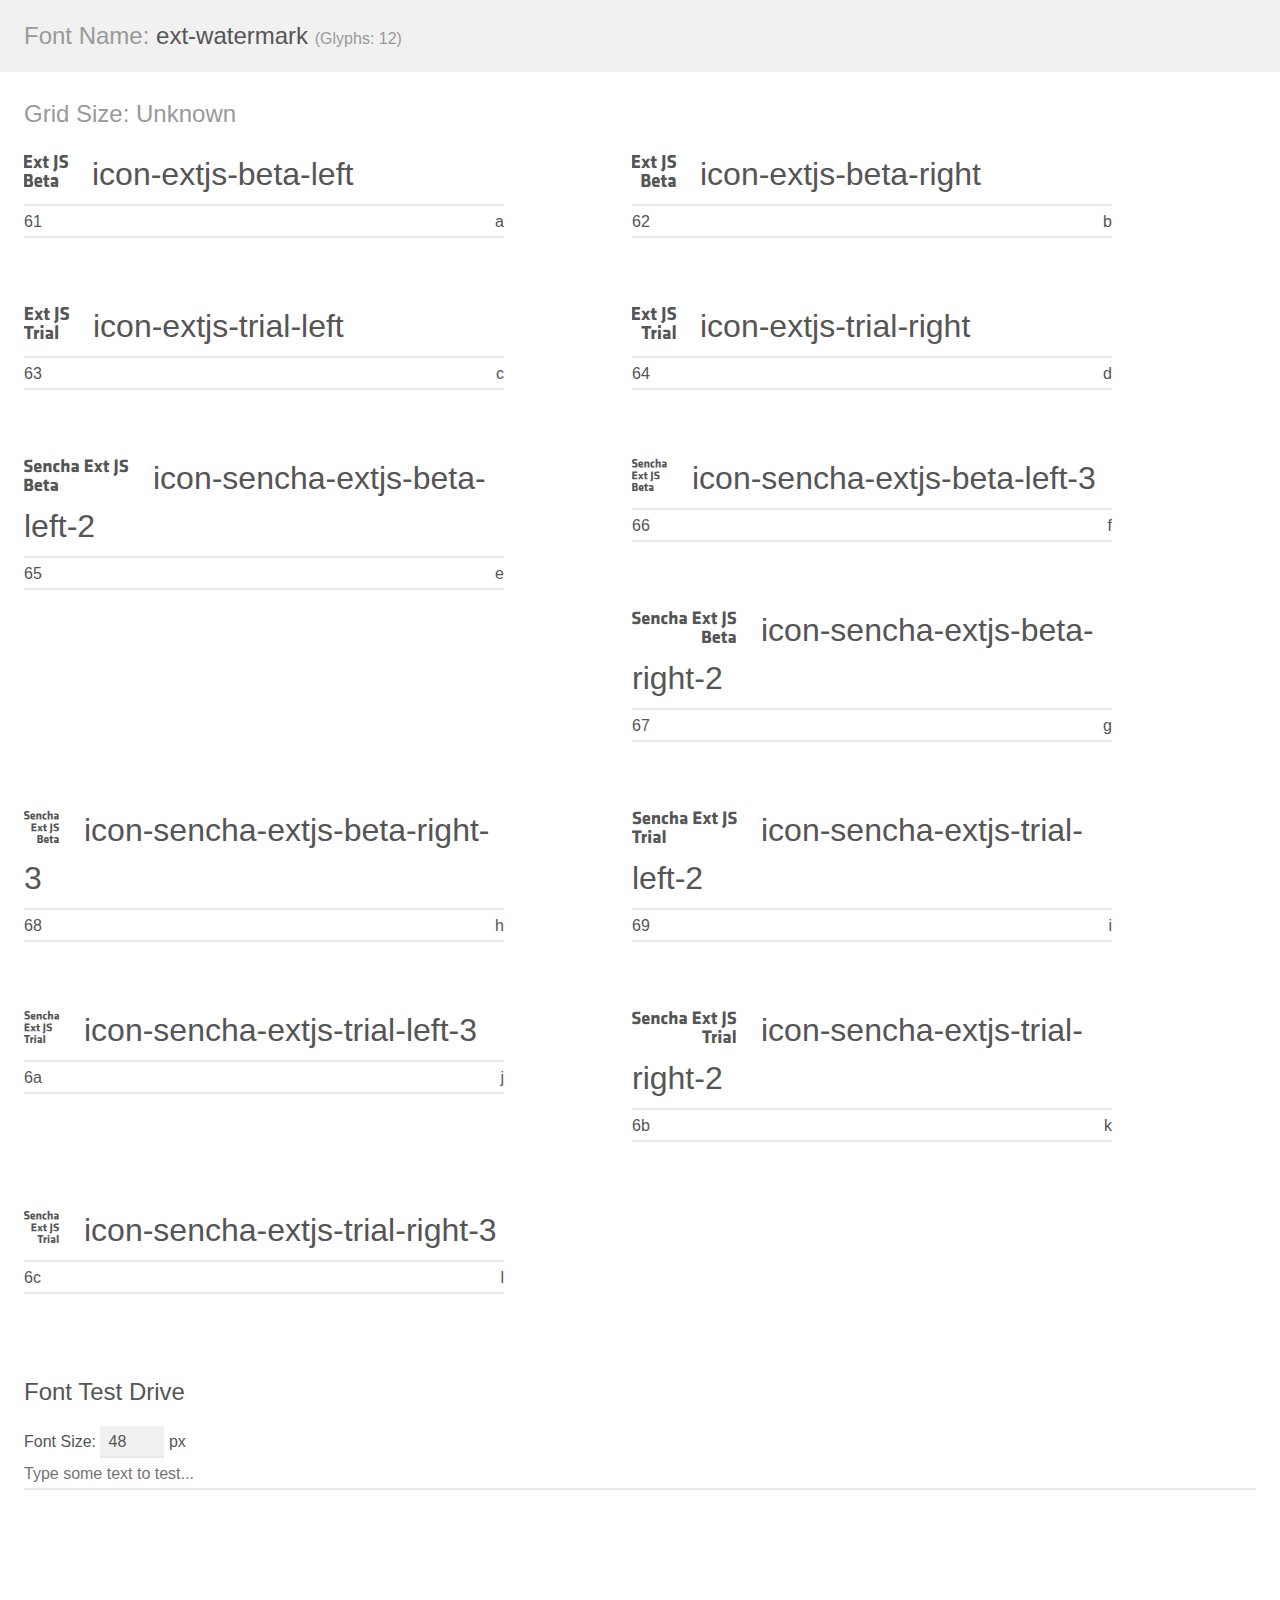
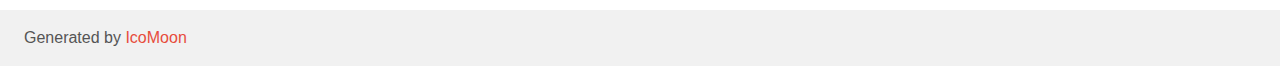
<file: frontend/timesheet/buildingResult/Timesheet/classic/resources/ext/ext-watermark/demo.html>
<!doctype html>
<html>
<head>
	<meta charset="utf-8">
	<title>IcoMoon Demo</title>
	<meta name="description" content="An Icon Font Generated By IcoMoon.io">
	<meta name="viewport" content="width=device-width">
	<link rel="stylesheet" href="demo-files/demo.css">
	<link rel="stylesheet" href="style.css"></head>
<body>
	<div class="bgc1 clearfix">
		<h1 class="mhmm mvm"><span class="fgc1">Font Name:</span> ext-watermark <small class="fgc1">(Glyphs:&nbsp;12)</small></h1>
	</div>
	<div class="clearfix mhl ptl">
		<h1 class="mvm mtn fgc1">Grid Size: Unknown</h1>
		<div class="glyph fs1">
			<div class="clearfix bshadow0 pbs">
				<span class="icon-extjs-beta-left">
				
				</span>
				<span class="mls"> icon-extjs-beta-left</span>
			</div>
			<fieldset class="fs0 size1of1 clearfix hidden-false">
				<input type="text" readonly value="61" class="unit size1of2" />
				<input type="text" maxlength="1" readonly value="&#x61;" class="unitRight size1of2 talign-right" />
			</fieldset>
			<div class="fs0 bshadow0 clearfix hidden-true">
				<span class="unit pvs fgc1">liga: </span>
				<input type="text" readonly value="" class="liga unitRight" />
			</div>
		</div>
		<div class="glyph fs1">
			<div class="clearfix bshadow0 pbs">
				<span class="icon-extjs-beta-right">
				
				</span>
				<span class="mls"> icon-extjs-beta-right</span>
			</div>
			<fieldset class="fs0 size1of1 clearfix hidden-false">
				<input type="text" readonly value="62" class="unit size1of2" />
				<input type="text" maxlength="1" readonly value="&#x62;" class="unitRight size1of2 talign-right" />
			</fieldset>
			<div class="fs0 bshadow0 clearfix hidden-true">
				<span class="unit pvs fgc1">liga: </span>
				<input type="text" readonly value="" class="liga unitRight" />
			</div>
		</div>
		<div class="glyph fs1">
			<div class="clearfix bshadow0 pbs">
				<span class="icon-extjs-trial-left">
				
				</span>
				<span class="mls"> icon-extjs-trial-left</span>
			</div>
			<fieldset class="fs0 size1of1 clearfix hidden-false">
				<input type="text" readonly value="63" class="unit size1of2" />
				<input type="text" maxlength="1" readonly value="&#x63;" class="unitRight size1of2 talign-right" />
			</fieldset>
			<div class="fs0 bshadow0 clearfix hidden-true">
				<span class="unit pvs fgc1">liga: </span>
				<input type="text" readonly value="" class="liga unitRight" />
			</div>
		</div>
		<div class="glyph fs1">
			<div class="clearfix bshadow0 pbs">
				<span class="icon-extjs-trial-right">
				
				</span>
				<span class="mls"> icon-extjs-trial-right</span>
			</div>
			<fieldset class="fs0 size1of1 clearfix hidden-false">
				<input type="text" readonly value="64" class="unit size1of2" />
				<input type="text" maxlength="1" readonly value="&#x64;" class="unitRight size1of2 talign-right" />
			</fieldset>
			<div class="fs0 bshadow0 clearfix hidden-true">
				<span class="unit pvs fgc1">liga: </span>
				<input type="text" readonly value="" class="liga unitRight" />
			</div>
		</div>
		<div class="glyph fs1">
			<div class="clearfix bshadow0 pbs">
				<span class="icon-sencha-extjs-beta-left-2">
				
				</span>
				<span class="mls"> icon-sencha-extjs-beta-left-2</span>
			</div>
			<fieldset class="fs0 size1of1 clearfix hidden-false">
				<input type="text" readonly value="65" class="unit size1of2" />
				<input type="text" maxlength="1" readonly value="&#x65;" class="unitRight size1of2 talign-right" />
			</fieldset>
			<div class="fs0 bshadow0 clearfix hidden-true">
				<span class="unit pvs fgc1">liga: </span>
				<input type="text" readonly value="" class="liga unitRight" />
			</div>
		</div>
		<div class="glyph fs1">
			<div class="clearfix bshadow0 pbs">
				<span class="icon-sencha-extjs-beta-left-3">
				
				</span>
				<span class="mls"> icon-sencha-extjs-beta-left-3</span>
			</div>
			<fieldset class="fs0 size1of1 clearfix hidden-false">
				<input type="text" readonly value="66" class="unit size1of2" />
				<input type="text" maxlength="1" readonly value="&#x66;" class="unitRight size1of2 talign-right" />
			</fieldset>
			<div class="fs0 bshadow0 clearfix hidden-true">
				<span class="unit pvs fgc1">liga: </span>
				<input type="text" readonly value="" class="liga unitRight" />
			</div>
		</div>
		<div class="glyph fs1">
			<div class="clearfix bshadow0 pbs">
				<span class="icon-sencha-extjs-beta-right-2">
				
				</span>
				<span class="mls"> icon-sencha-extjs-beta-right-2</span>
			</div>
			<fieldset class="fs0 size1of1 clearfix hidden-false">
				<input type="text" readonly value="67" class="unit size1of2" />
				<input type="text" maxlength="1" readonly value="&#x67;" class="unitRight size1of2 talign-right" />
			</fieldset>
			<div class="fs0 bshadow0 clearfix hidden-true">
				<span class="unit pvs fgc1">liga: </span>
				<input type="text" readonly value="" class="liga unitRight" />
			</div>
		</div>
		<div class="glyph fs1">
			<div class="clearfix bshadow0 pbs">
				<span class="icon-sencha-extjs-beta-right-3">
				
				</span>
				<span class="mls"> icon-sencha-extjs-beta-right-3</span>
			</div>
			<fieldset class="fs0 size1of1 clearfix hidden-false">
				<input type="text" readonly value="68" class="unit size1of2" />
				<input type="text" maxlength="1" readonly value="&#x68;" class="unitRight size1of2 talign-right" />
			</fieldset>
			<div class="fs0 bshadow0 clearfix hidden-true">
				<span class="unit pvs fgc1">liga: </span>
				<input type="text" readonly value="" class="liga unitRight" />
			</div>
		</div>
		<div class="glyph fs1">
			<div class="clearfix bshadow0 pbs">
				<span class="icon-sencha-extjs-trial-left-2">
				
				</span>
				<span class="mls"> icon-sencha-extjs-trial-left-2</span>
			</div>
			<fieldset class="fs0 size1of1 clearfix hidden-false">
				<input type="text" readonly value="69" class="unit size1of2" />
				<input type="text" maxlength="1" readonly value="&#x69;" class="unitRight size1of2 talign-right" />
			</fieldset>
			<div class="fs0 bshadow0 clearfix hidden-true">
				<span class="unit pvs fgc1">liga: </span>
				<input type="text" readonly value="" class="liga unitRight" />
			</div>
		</div>
		<div class="glyph fs1">
			<div class="clearfix bshadow0 pbs">
				<span class="icon-sencha-extjs-trial-left-3">
				
				</span>
				<span class="mls"> icon-sencha-extjs-trial-left-3</span>
			</div>
			<fieldset class="fs0 size1of1 clearfix hidden-false">
				<input type="text" readonly value="6a" class="unit size1of2" />
				<input type="text" maxlength="1" readonly value="&#x6a;" class="unitRight size1of2 talign-right" />
			</fieldset>
			<div class="fs0 bshadow0 clearfix hidden-true">
				<span class="unit pvs fgc1">liga: </span>
				<input type="text" readonly value="" class="liga unitRight" />
			</div>
		</div>
		<div class="glyph fs1">
			<div class="clearfix bshadow0 pbs">
				<span class="icon-sencha-extjs-trial-right-2">
				
				</span>
				<span class="mls"> icon-sencha-extjs-trial-right-2</span>
			</div>
			<fieldset class="fs0 size1of1 clearfix hidden-false">
				<input type="text" readonly value="6b" class="unit size1of2" />
				<input type="text" maxlength="1" readonly value="&#x6b;" class="unitRight size1of2 talign-right" />
			</fieldset>
			<div class="fs0 bshadow0 clearfix hidden-true">
				<span class="unit pvs fgc1">liga: </span>
				<input type="text" readonly value="" class="liga unitRight" />
			</div>
		</div>
		<div class="glyph fs1">
			<div class="clearfix bshadow0 pbs">
				<span class="icon-sencha-extjs-trial-right-3">
				
				</span>
				<span class="mls"> icon-sencha-extjs-trial-right-3</span>
			</div>
			<fieldset class="fs0 size1of1 clearfix hidden-false">
				<input type="text" readonly value="6c" class="unit size1of2" />
				<input type="text" maxlength="1" readonly value="&#x6c;" class="unitRight size1of2 talign-right" />
			</fieldset>
			<div class="fs0 bshadow0 clearfix hidden-true">
				<span class="unit pvs fgc1">liga: </span>
				<input type="text" readonly value="" class="liga unitRight" />
			</div>
		</div>
	</div>

	<!--[if gt IE 8]><!-->
	<div class="mhl clearfix mbl">
		<h1>Font Test Drive</h1>
		<label>
			Font Size: <input id="fontSize" type="number" class="textbox0 mbm"
			min="8" value="48" />
			px
		</label>
		<input id="testText" type="text" class="phl size1of1 mvl"
		placeholder="Type some text to test..." value=""/>
		</label>
		<div id="testDrive" class="icon-">&nbsp;
		</div>
	</div>
	<!--<![endif]-->
	<div class="bgc1 clearfix">
		<p class="mhl">Generated by <a href="https://icomoon.io/app">IcoMoon</a></p>
	</div>

	<script src="demo-files/demo.js"></script>
</body>
</html>
</file>
<file: frontend/timesheet/buildingResult/Timesheet/classic/resources/ext/ext-watermark/demo-files/demo.css>
body {
	padding: 0;
	margin: 0;
	font-family: sans-serif;
	font-size: 1em;
	line-height: 1.5;
	color: #555;
	background: #fff;
}
h1 {
	font-size: 1.5em;
	font-weight: normal;
}
small {
	font-size: .66666667em;
}
a {
	color: #e74c3c;
	text-decoration: none;
}
a:hover, a:focus {
	box-shadow: 0 1px #e74c3c;
}
.bshadow0, input {
	box-shadow: inset 0 -2px #e7e7e7;
}
input:hover {
	box-shadow: inset 0 -2px #ccc;
}
input, fieldset {
	font-size: 1em;
	margin: 0;
	padding: 0;
	border: 0;
}
input {
	color: inherit;
	line-height: 1.5;
	height: 1.5em;
	padding: .25em 0;
}
input:focus {
	outline: none;
	box-shadow: inset 0 -2px #449fdb;
}
.glyph {
	font-size: 16px;
	width: 15em;
	padding-bottom: 1em;
	margin-right: 4em;
	margin-bottom: 1em;
	float: left;
	overflow: hidden;
}
.liga {
	width: 80%;
	width: calc(100% - 2.5em);
}
.talign-right {
	text-align: right;
}
.talign-center {
	text-align: center;
}
.bgc1 {
	background: #f1f1f1;
}
.fgc1 {
	color: #999;
}
.fgc0 {
	color: #000;
}
p {
	margin-top: 1em;
	margin-bottom: 1em;
}
.mvm {
	margin-top: .75em;
	margin-bottom: .75em;
}
.mtn {
	margin-top: 0;
}
.mtl, .mal {
	margin-top: 1.5em;
}
.mbl, .mal {
	margin-bottom: 1.5em;
}
.mal, .mhl {
	margin-left: 1.5em;
	margin-right: 1.5em;
}
.mhmm {
	margin-left: 1em;
	margin-right: 1em;
}
.mls {
	margin-left: .25em;
}
.ptl {
	padding-top: 1.5em;
}
.pbs, .pvs {
	padding-bottom: .25em;
}
.pvs, .pts {
	padding-top: .25em;
}
.unit {
	float: left;
}
.unitRight {
	float: right;
}
.size1of2 {
	width: 50%;
}
.size1of1 {
	width: 100%;
}
.clearfix:before, .clearfix:after {
	content: " ";
	display: table;
}
.clearfix:after {
	clear: both;
}
.hidden-true {
	display: none;
}
.textbox0 {
	width: 3em;
	background: #f1f1f1;
	padding: .25em .5em;
	line-height: 1.5;
	height: 1.5em;
}
#testDrive {
	display: block;
	padding-top: 24px;
	line-height: 1.5;
}
.fs0 {
	font-size: 16px;
}
.fs1 {
	font-size: 32px;
}
</file>
<file: frontend/timesheet/buildingResult/Timesheet/classic/resources/ext/ext-watermark/style.css>
@font-face {
	font-family: 'ext-watermark';
	src:url('fonts/ext-watermark.eot?n6lnws');
	src:url('fonts/ext-watermark.eot?#iefixn6lnws') format('embedded-opentype'),
		url('fonts/ext-watermark.woff?n6lnws') format('woff'),
		url('fonts/ext-watermark.ttf?n6lnws') format('truetype'),
		url('fonts/ext-watermark.svg?n6lnws#ext-watermark') format('svg');
	font-weight: normal;
	font-style: normal;
}

[class^="icon-"], [class*=" icon-"] {
	font-family: 'ext-watermark';
	speak: none;
	font-style: normal;
	font-weight: normal;
	font-variant: normal;
	text-transform: none;
	line-height: 1;

	/* Better Font Rendering =========== */
	-webkit-font-smoothing: antialiased;
	-moz-osx-font-smoothing: grayscale;
}

.icon-extjs-beta-left:before {
	content: "\61";
}

.icon-extjs-beta-right:before {
	content: "\62";
}

.icon-extjs-trial-left:before {
	content: "\63";
}

.icon-extjs-trial-right:before {
	content: "\64";
}

.icon-sencha-extjs-beta-left-2:before {
	content: "\65";
}

.icon-sencha-extjs-beta-left-3:before {
	content: "\66";
}

.icon-sencha-extjs-beta-right-2:before {
	content: "\67";
}

.icon-sencha-extjs-beta-right-3:before {
	content: "\68";
}

.icon-sencha-extjs-trial-left-2:before {
	content: "\69";
}

.icon-sencha-extjs-trial-left-3:before {
	content: "\6a";
}

.icon-sencha-extjs-trial-right-2:before {
	content: "\6b";
}

.icon-sencha-extjs-trial-right-3:before {
	content: "\6c";
}
</file>
